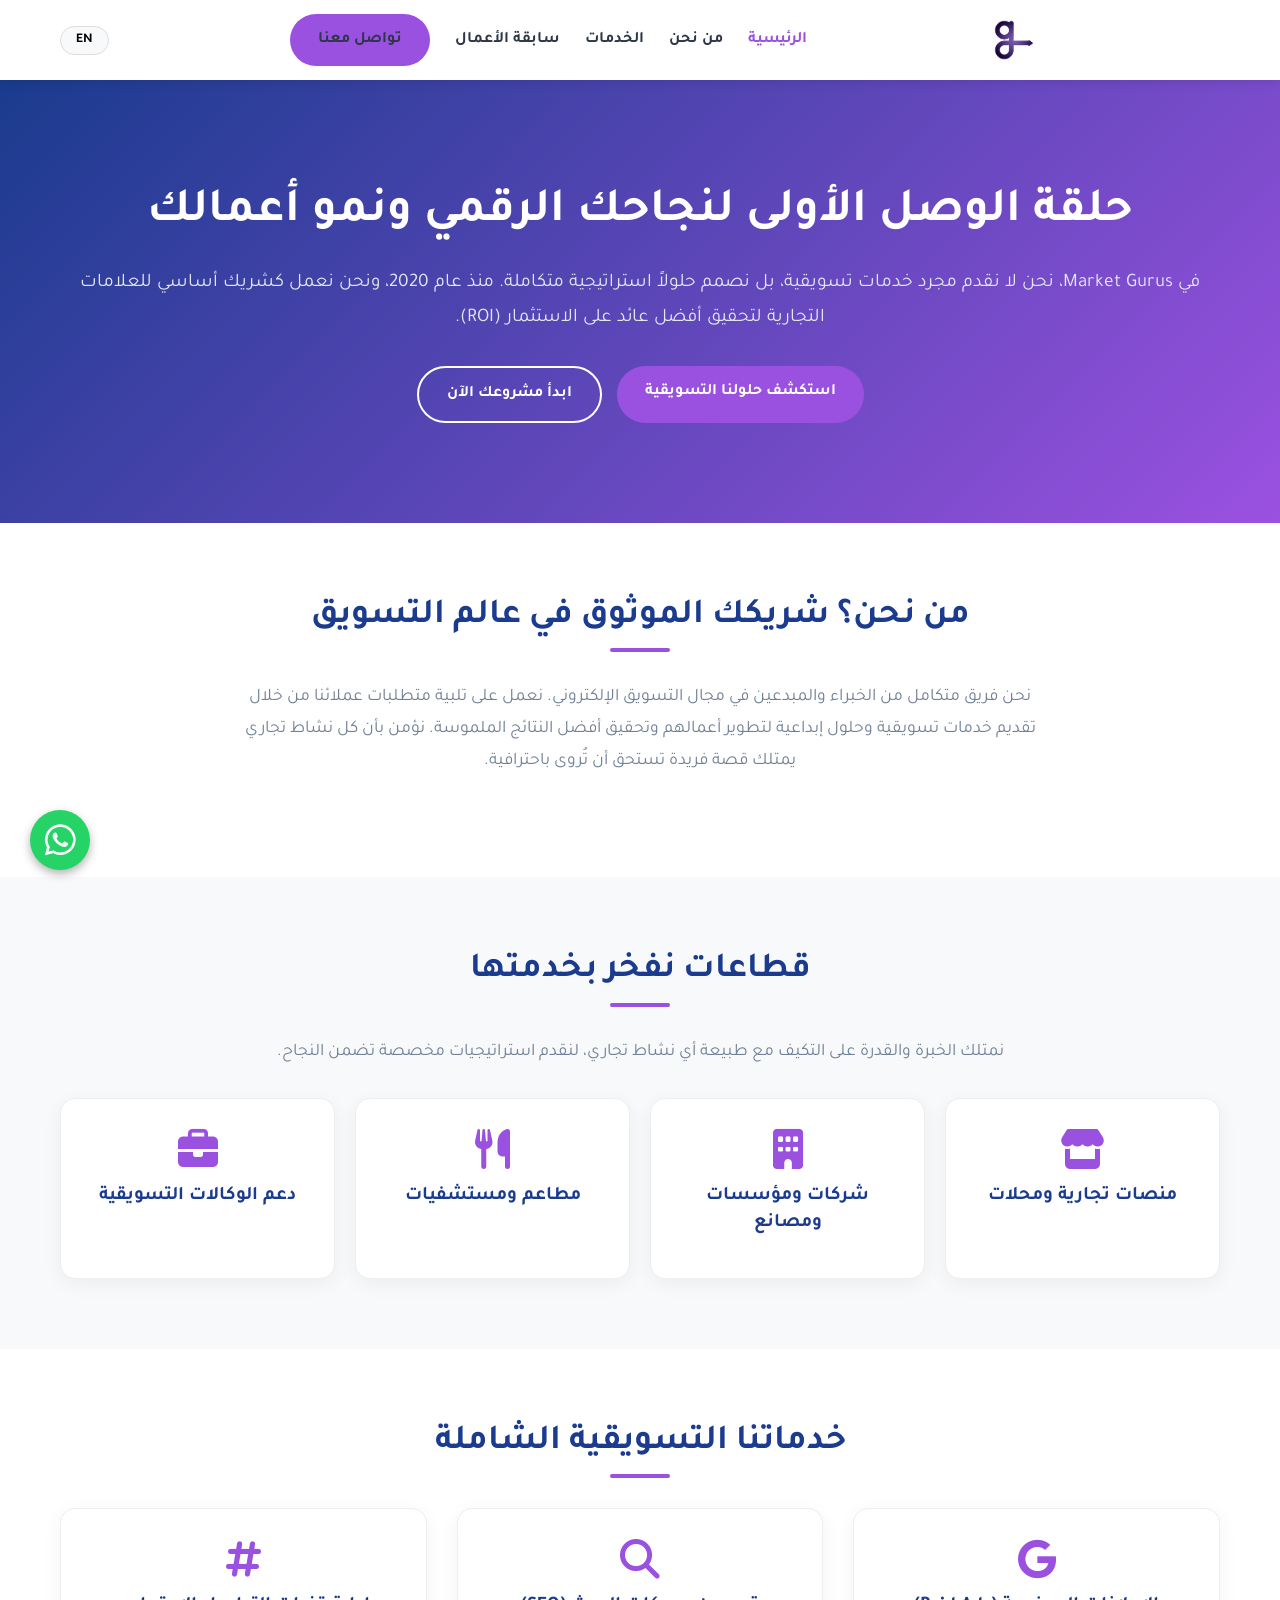
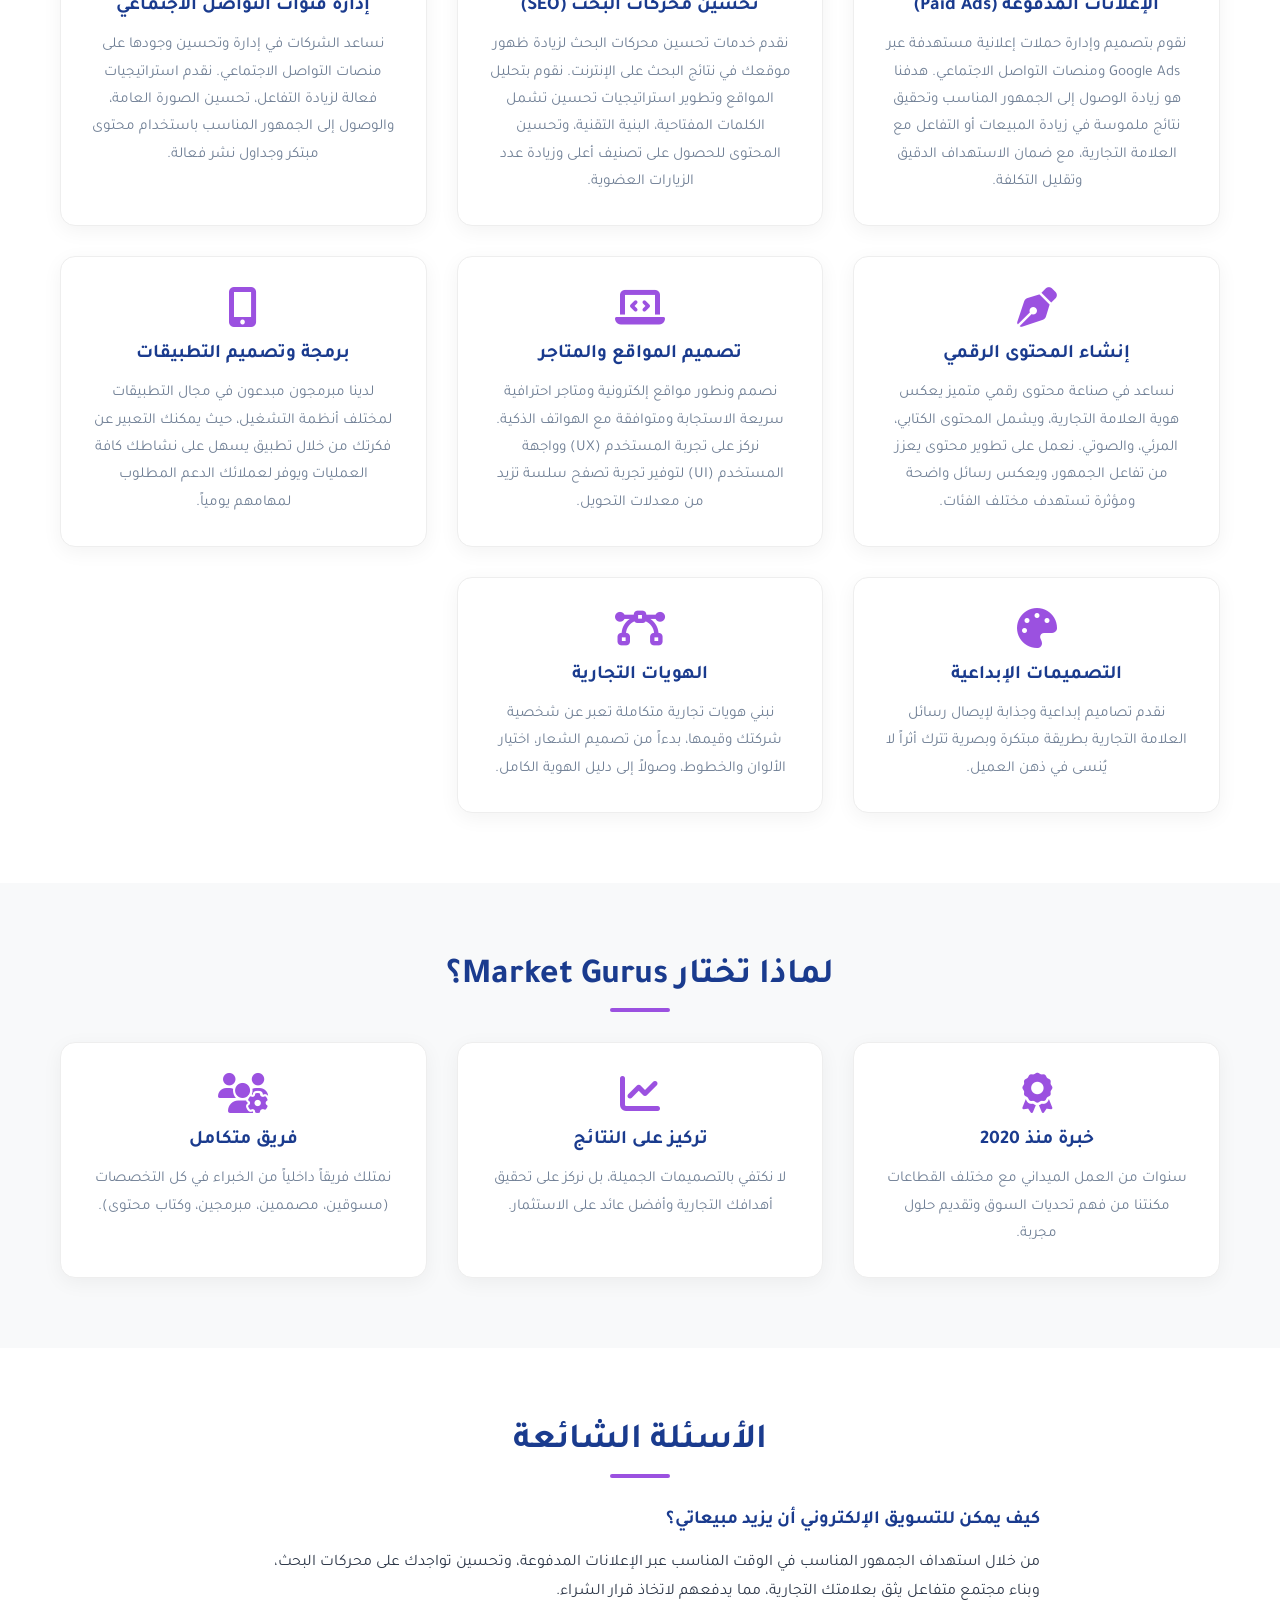
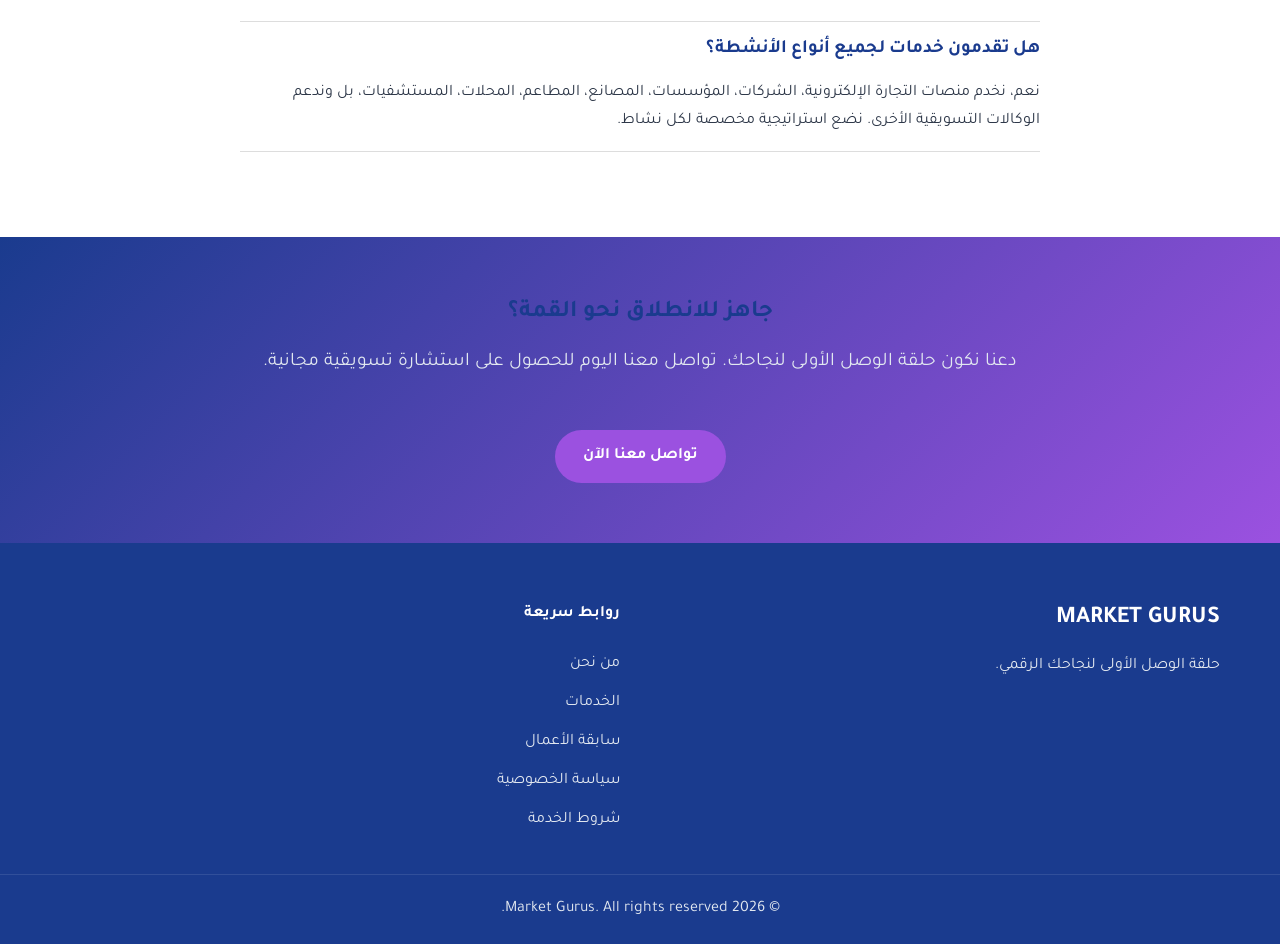
<file: index.html>
<!DOCTYPE html>
<html lang="ar" dir="rtl">
<head>
    <script async src="https://www.googletagmanager.com/gtm.js?id=GTM-54ZJN36Z"></script>
<script>
  window.dataLayer = window.dataLayer || [];
  function gtag(){dataLayer.push(arguments);}
  gtag('js', new Date());
</script>
    <meta charset="UTF-8">
    <meta name="viewport" content="width=device-width, initial-scale=1.0">
    
    <!-- SEO Meta Tags -->
    <title>Market Gurus | وكالة تسويق إلكتروني متكاملة وحلول رقمية</title>
    <meta name="description" content="Market Gurus (خبراء السوق) وكالة تسويق إلكتروني متكاملة. نقدم خدمات الإعلانات المدفوعة، SEO، تصميم المواقع، إدارة السوشيال ميديا، والهويات التجارية لتحقيق أفضل عائد استثمار منذ 2020.">
    <meta name="keywords" content="تسويق إلكتروني, إدارة سوشيال ميديا, تحسين محركات البحث, تصميم مواقع, إعلانات جوجل, وكالة تسويق, خبراء السوق, Market Gurus">
    
    <!-- Open Graph (للمشاركة على السوشيال ميديا) -->
    <meta property="og:title" content="Market Gurus | شريكك الاستراتيجي للنمو الرقمي">
    <meta property="og:description" content="نحن حلقة الوصل الأولى لشركاتنا على جميع المنصات الإلكترونية لتحقيق أفضل عائد لاستثماراتهم.">
    <meta property="og:type" content="website">
    
    <!-- Fonts & Icons -->
    <link rel="preconnect" href="https://fonts.googleapis.com">
    <link rel="preconnect" href="https://fonts.gstatic.com" crossorigin>
    <link href="https://fonts.googleapis.com/css2?family=Poppins:wght@300;400;600;700&family=Tajawal:wght@400;500;700&display=swap" rel="stylesheet">
    <link rel="stylesheet" href="https://cdnjs.cloudflare.com/ajax/libs/font-awesome/6.4.0/css/all.min.css">
    
    <!-- Styles -->
    <link rel="stylesheet" href="assets/css/style.css">

    <!-- Schema Markup (بيانات منظمة لمحركات البحث) -->
    <script type="application/ld+json">
    {
      "@context": "https://schema.org",
      "@type": "ProfessionalService",
      "name": "Market Gurus",
      "alternateName": "خبراء السوق",
      "description": "وكالة تسويق إلكتروني متكاملة تقدم حلولاً إبداعية لتطوير الأعمال.",
      "foundingDate": "2020",
      "url": "https://your-domain.github.io/",
      "logo": "https://your-domain.github.io/assets/images/logo.png",
      "areaServed": "Worldwide",
      "knowsAbout": ["Digital Marketing", "SEO", "Social Media Management", "Web Design", "Brand Identity"]
    }
    </script>
</head>
<body>

    <!-- Header -->
    <header class="header">
        <div class="container nav-container">
            <a href="index.html" class="logo">
               <a href="index.html" class="logo">
    <img src="assets/images/logo.png" alt="Market Gurus Logo" style="height: 50px; width: auto; object-fit: contain;">
</a>
            </a>
            <nav class="nav-links">
                <a href="index.html" data-ar="الرئيسية" data-en="Home">الرئيسية</a>
                <a href="about.html" data-ar="من نحن" data-en="About">من نحن</a>
                <a href="services.html" data-ar="الخدمات" data-en="Services">الخدمات</a>
                <a href="portfolio.html" data-ar="سابقة الأعمال" data-en="Portfolio">سابقة الأعمال</a>
                <a href="contact.html" class="btn-primary" data-ar="تواصل معنا" data-en="Contact Us">تواصل معنا</a>
            </nav>
            <div class="header-actions">
                <button id="lang-toggle" class="lang-btn" aria-label="Switch Language">EN</button>
                <button class="mobile-menu-btn" aria-label="Open Menu"><i class="fas fa-bars"></i></button>
            </div>
        </div>
    </header>

    <!-- 1. Hero Section -->
    <section class="hero fade-in">
        <div class="container hero-content">
            <h1 data-ar="حلقة الوصل الأولى لنجاحك الرقمي ونمو أعمالك" data-en="Your First Link to Digital Success and Business Growth">حلقة الوصل الأولى لنجاحك الرقمي ونمو أعمالك</h1>
            <p data-ar="في Market Gurus، نحن لا نقدم مجرد خدمات تسويقية، بل نصمم حلولاً استراتيجية متكاملة. منذ عام 2020، ونحن نعمل كشريك أساسي للعلامات التجارية لتحقيق أفضل عائد على الاستثمار (ROI)." data-en="At Market Gurus, we don't just offer marketing services; we design integrated strategic solutions. Since 2020, we have been working as an essential partner for brands to achieve the best Return on Investment (ROI).">في Market Gurus، نحن لا نقدم مجرد خدمات تسويقية، بل نصمم حلولاً استراتيجية متكاملة. منذ عام 2020، ونحن نعمل كشريك أساسي للعلامات التجارية لتحقيق أفضل عائد على الاستثمار (ROI).</p>
            <div class="hero-buttons">
                <a href="services.html" class="btn-primary" data-ar="استكشف حلولنا التسويقية" data-en="Explore Our Marketing Solutions">استكشف حلولنا التسويقية</a>
                <a href="contact.html" class="btn-secondary" data-ar="ابدأ مشروعك الآن" data-en="Start Your Project Now">ابدأ مشروعك الآن</a>
            </div>
        </div>
    </section>

    <!-- 2. About Brief -->
    <section class="section about-brief fade-in">
        <div class="container text-center">
            <h2 class="section-title" data-ar="من نحن؟ شريكك الموثوق في عالم التسويق" data-en="Who We Are? Your Trusted Marketing Partner">من نحن؟ شريكك الموثوق في عالم التسويق</h2>
            <p class="section-desc" data-ar="نحن فريق متكامل من الخبراء والمبدعين في مجال التسويق الإلكتروني. نعمل على تلبية متطلبات عملائنا من خلال تقديم خدمات تسويقية وحلول إبداعية لتطوير أعمالهم وتحقيق أفضل النتائج الملموسة. نؤمن بأن كل نشاط تجاري يمتلك قصة فريدة تستحق أن تُروى باحترافية." data-en="We are an integrated team of experts and creatives in the field of e-marketing. We work to meet our clients' requirements by providing marketing services and creative solutions to develop their businesses and achieve the best tangible results. We believe every business has a unique story that deserves to be told professionally.">نحن فريق متكامل من الخبراء والمبدعين في مجال التسويق الإلكتروني. نعمل على تلبية متطلبات عملائنا من خلال تقديم خدمات تسويقية وحلول إبداعية لتطوير أعمالهم وتحقيق أفضل النتائج الملموسة. نؤمن بأن كل نشاط تجاري يمتلك قصة فريدة تستحق أن تُروى باحترافية.</p>
        </div>
    </section>

    <!-- 3. Sectors -->
    <section class="section sectors bg-light fade-in">
        <div class="container">
            <h2 class="section-title" data-ar="قطاعات نفخر بخدمتها" data-en="Sectors We Proudly Serve">قطاعات نفخر بخدمتها</h2>
            <p class="text-center section-desc" style="margin-bottom: 30px;" data-ar="نمتلك الخبرة والقدرة على التكيف مع طبيعة أي نشاط تجاري، لنقدم استراتيجيات مخصصة تضمن النجاح." data-en="We possess the experience and adaptability to suit any business nature, delivering tailored strategies that ensure success.">نمتلك الخبرة والقدرة على التكيف مع طبيعة أي نشاط تجاري، لنقدم استراتيجيات مخصصة تضمن النجاح.</p>
            <div class="grid-4 text-center">
                <div class="card">
                    <i class="fas fa-store"></i>
                    <h3 data-ar="منصات تجارية ومحلات" data-en="E-commerce & Shops">منصات تجارية ومحلات</h3>
                </div>
                <div class="card">
                    <i class="fas fa-building"></i>
                    <h3 data-ar="شركات ومؤسسات ومصانع" data-en="Companies & Factories">شركات ومؤسسات ومصانع</h3>
                </div>
                <div class="card">
                    <i class="fas fa-utensils"></i>
                    <h3 data-ar="مطاعم ومستشفيات" data-en="Restaurants & Hospitals">مطاعم ومستشفيات</h3>
                </div>
                <div class="card">
                    <i class="fas fa-briefcase"></i>
                    <h3 data-ar="دعم الوكالات التسويقية" data-en="Marketing Agencies Support">دعم الوكالات التسويقية</h3>
                </div>
            </div>
        </div>
    </section>

    <!-- 4. Services Deep Dive -->
    <section class="section services fade-in">
        <div class="container">
            <h2 class="section-title" data-ar="خدماتنا التسويقية الشاملة" data-en="Our Comprehensive Marketing Services">خدماتنا التسويقية الشاملة</h2>
            <div class="grid-3">
                
                <div class="service-card">
                    <i class="fab fa-google"></i>
                    <h3 data-ar="الإعلانات المدفوعة (Paid Ads)" data-en="Paid Advertising">الإعلانات المدفوعة (Paid Ads)</h3>
                    <p data-ar="نقوم بتصميم وإدارة حملات إعلانية مستهدفة عبر Google Ads ومنصات التواصل الاجتماعي (Meta, Snapchat, X, LinkedIn, YouTube). هدفنا هو زيادة الوصول إلى الجمهور المناسب وتحقيق نتائج ملموسة في زيادة المبيعات أو التفاعل مع العلامة التجارية، مع ضمان الاستهداف الدقيق وتقليل التكلفة." data-en="We design and manage targeted ad campaigns via Google Ads and social media platforms (Meta, Snapchat, X, LinkedIn, YouTube). Our goal is to increase reach to the right audience and achieve tangible results in sales or brand engagement, ensuring precise targeting and cost reduction.">نقوم بتصميم وإدارة حملات إعلانية مستهدفة عبر Google Ads ومنصات التواصل الاجتماعي. هدفنا هو زيادة الوصول إلى الجمهور المناسب وتحقيق نتائج ملموسة في زيادة المبيعات أو التفاعل مع العلامة التجارية، مع ضمان الاستهداف الدقيق وتقليل التكلفة.</p>
                </div>

                <div class="service-card">
                    <i class="fas fa-search"></i>
                    <h3 data-ar="تحسين محركات البحث (SEO)" data-en="Search Engine Optimization (SEO)">تحسين محركات البحث (SEO)</h3>
                    <p data-ar="نقدم خدمات تحسين محركات البحث لزيادة ظهور موقعك في نتائج البحث على الإنترنت. نقوم بتحليل المواقع وتطوير استراتيجيات تحسين تشمل الكلمات المفتاحية، البنية التقنية، وتحسين المحتوى للحصول على تصنيف أعلى وزيادة عدد الزيارات العضوية (Organic Traffic)." data-en="We provide SEO services to increase your website's visibility in search engine results. We analyze websites and develop optimization strategies including keywords, technical structure, and content optimization to achieve higher rankings and increased organic traffic.">نقدم خدمات تحسين محركات البحث لزيادة ظهور موقعك في نتائج البحث على الإنترنت. نقوم بتحليل المواقع وتطوير استراتيجيات تحسين تشمل الكلمات المفتاحية، البنية التقنية، وتحسين المحتوى للحصول على تصنيف أعلى وزيادة عدد الزيارات العضوية.</p>
                </div>

                <div class="service-card">
                    <i class="fas fa-hashtag"></i>
                    <h3 data-ar="إدارة قنوات التواصل الاجتماعي" data-en="Social Media Management">إدارة قنوات التواصل الاجتماعي</h3>
                    <p data-ar="نساعد الشركات في إدارة وتحسين وجودها على منصات التواصل الاجتماعي. نقدم استراتيجيات فعالة لزيادة التفاعل، تحسين الصورة العامة، والوصول إلى الجمهور المناسب باستخدام محتوى مبتكر وجداول نشر فعالة تضمن بناء مجتمع متفاعل حول علامتك التجارية." data-en="We help companies manage and improve their presence on social media platforms. We provide effective strategies to increase engagement, improve public image, and reach the right audience using innovative content and effective posting schedules that ensure building an engaged community around your brand.">نساعد الشركات في إدارة وتحسين وجودها على منصات التواصل الاجتماعي. نقدم استراتيجيات فعالة لزيادة التفاعل، تحسين الصورة العامة، والوصول إلى الجمهور المناسب باستخدام محتوى مبتكر وجداول نشر فعالة.</p>
                </div>

                <div class="service-card">
                    <i class="fas fa-pen-nib"></i>
                    <h3 data-ar="إنشاء المحتوى الرقمي" data-en="Digital Content Creation">إنشاء المحتوى الرقمي</h3>
                    <p data-ar="نساعد في صناعة محتوى رقمي متميز يعكس هوية العلامة التجارية، ويشمل المحتوى الكتابي، المرئي، والصوتي. نعمل على تطوير محتوى يعزز من تفاعل الجمهور، ويعكس رسائل واضحة ومؤثرة تستهدف مختلف الفئات وتدفعهم لاتخاذ إجراء." data-en="We help create outstanding digital content that reflects the brand identity, including written, visual, and audio content. We develop content that enhances audience engagement and reflects clear, impactful messages targeting various segments to drive action.">نساعد في صناعة محتوى رقمي متميز يعكس هوية العلامة التجارية، ويشمل المحتوى الكتابي، المرئي، والصوتي. نعمل على تطوير محتوى يعزز من تفاعل الجمهور، ويعكس رسائل واضحة ومؤثرة تستهدف مختلف الفئات.</p>
                </div>

                <div class="service-card">
                    <i class="fas fa-laptop-code"></i>
                    <h3 data-ar="تصميم المواقع والمتاجر" data-en="Web & E-commerce Design">تصميم المواقع والمتاجر</h3>
                    <p data-ar="نصمم ونطور مواقع إلكترونية ومتاجر احترافية سريعة الاستجابة ومتوافقة مع الهواتف الذكية. نركز على تجربة المستخدم (UX) وواجهة المستخدم (UI) لتوفير تجربة تصفح سلسة تزيد من معدلات التحويل وتحقق أهدافك التجارية." data-en="We design and develop professional, responsive websites and e-commerce stores compatible with smartphones. We focus on User Experience (UX) and User Interface (UI) to provide a smooth browsing experience that increases conversion rates and achieves your business goals.">نصمم ونطور مواقع إلكترونية ومتاجر احترافية سريعة الاستجابة ومتوافقة مع الهواتف الذكية. نركز على تجربة المستخدم (UX) وواجهة المستخدم (UI) لتوفير تجربة تصفح سلسة تزيد من معدلات التحويل.</p>
                </div>

                <div class="service-card">
                    <i class="fas fa-mobile-alt"></i>
                    <h3 data-ar="برمجة وتصميم التطبيقات" data-en="App Development & Design">برمجة وتصميم التطبيقات</h3>
                    <p data-ar="لدينا مبرمجون مبدعون في مجال التطبيقات لمختلف أنظمة التشغيل (iOS و Android)، حيث يمكنك التعبير عن فكرتك من خلال تطبيق يسهل على نشاطك كافة العمليات ويوفر لعملائك الدعم المطلوب لمهامهم يومياً." data-en="We have creative developers in app development for various operating systems (iOS & Android). You can express your idea through an app that facilitates all operations for your business and provides your clients with the support they need for their daily tasks.">لدينا مبرمجون مبدعون في مجال التطبيقات لمختلف أنظمة التشغيل، حيث يمكنك التعبير عن فكرتك من خلال تطبيق يسهل على نشاطك كافة العمليات ويوفر لعملائك الدعم المطلوب لمهامهم يومياً.</p>
                </div>

                <div class="service-card">
                    <i class="fas fa-palette"></i>
                    <h3 data-ar="التصميمات الإبداعية" data-en="Creative Designs">التصميمات الإبداعية</h3>
                    <p data-ar="نقدم تصاميم إبداعية وجذابة (إعلانات، منشورات، شعارات، عروض، واجهات، بنرات) لإيصال رسائل العلامة التجارية بطريقة مبتكرة وبصرية تترك أثراً لا يُنسى في ذهن العميل." data-en="We provide creative and attractive designs (ads, posts, logos, offers, UI, banners) to deliver brand messages in an innovative and visual way that leaves an unforgettable impression on the client's mind.">نقدم تصاميم إبداعية وجذابة لإيصال رسائل العلامة التجارية بطريقة مبتكرة وبصرية تترك أثراً لا يُنسى في ذهن العميل.</p>
                </div>

                <div class="service-card">
                    <i class="fas fa-bezier-curve"></i>
                    <h3 data-ar="الهويات التجارية" data-en="Brand Identity">الهويات التجارية</h3>
                    <p data-ar="نبني هويات تجارية متكاملة تعبر عن شخصية شركتك وقيمها، بدءاً من تصميم الشعار، اختيار الألوان والخطوط، وصولاً إلى دليل الهوية الكامل الذي يضمن اتساق صورتك البصرية في كل مكان." data-en="We build integrated brand identities that express your company's personality and values, starting from logo design, choosing colors and fonts, to a complete brand guideline that ensures visual consistency everywhere.">نبني هويات تجارية متكاملة تعبر عن شخصية شركتك وقيمها، بدءاً من تصميم الشعار، اختيار الألوان والخطوط، وصولاً إلى دليل الهوية الكامل.</p>
                </div>

            </div>
        </div>
    </section>

    <!-- 5. Why Choose Us -->
    <section class="section bg-light fade-in">
        <div class="container">
            <h2 class="section-title" data-ar="لماذا تختار Market Gurus؟" data-en="Why Choose Market Gurus?">لماذا تختار Market Gurus؟</h2>
            <div class="grid-3 text-center">
                <div class="card">
                    <i class="fas fa-award"></i>
                    <h3 data-ar="خبرة منذ 2020" data-en="Experience Since 2020">خبرة منذ 2020</h3>
                    <p data-ar="سنوات من العمل الميداني مع مختلف القطاعات مكنتنا من فهم تحديات السوق وتقديم حلول مجربة." data-en="Years of fieldwork across various sectors have enabled us to understand market challenges and provide proven solutions.">سنوات من العمل الميداني مع مختلف القطاعات مكنتنا من فهم تحديات السوق وتقديم حلول مجربة.</p>
                </div>
                <div class="card">
                    <i class="fas fa-chart-line"></i>
                    <h3 data-ar="تركيز على النتائج" data-en="Results-Oriented">تركيز على النتائج</h3>
                    <p data-ar="لا نكتفي بالتصميمات الجميلة، بل نركز على تحقيق أهدافك التجارية وأفضل عائد على الاستثمار." data-en="We don't settle for beautiful designs; we focus on achieving your business goals and the best return on investment.">لا نكتفي بالتصميمات الجميلة، بل نركز على تحقيق أهدافك التجارية وأفضل عائد على الاستثمار.</p>
                </div>
                <div class="card">
                    <i class="fas fa-users-cog"></i>
                    <h3 data-ar="فريق متكامل" data-en="Integrated Team">فريق متكامل</h3>
                    <p data-ar="نمتلك فريقاً داخلياً من الخبراء في كل التخصصات (مسوقين، مصممين، مبرمجين، وكتاب محتوى)." data-en="We possess an in-house team of experts in all specialties (marketers, designers, developers, and copywriters).">نمتلك فريقاً داخلياً من الخبراء في كل التخصصات (مسوقين، مصممين، مبرمجين، وكتاب محتوى).</p>
                </div>
            </div>
        </div>
    </section>

    <!-- 6. FAQ Section (SEO Gold) -->
    <section class="section fade-in">
        <div class="container">
            <h2 class="section-title" data-ar="الأسئلة الشائعة" data-en="Frequently Asked Questions">الأسئلة الشائعة</h2>
            <div class="faq-container" style="max-width: 800px; margin: 0 auto;">
                <div class="faq-item" style="margin-bottom: 15px; border-bottom: 1px solid #ddd; padding-bottom: 15px;">
                    <h3 data-ar="كيف يمكن للتسويق الإلكتروني أن يزيد مبيعاتي؟" data-en="How can digital marketing increase my sales?">كيف يمكن للتسويق الإلكتروني أن يزيد مبيعاتي؟</h3>
                    <p data-ar="من خلال استهداف الجمهور المناسب في الوقت المناسب عبر الإعلانات المدفوعة، وتحسين تواجدك على محركات البحث، وبناء مجتمع متفاعل يثق بعلامتك التجارية، مما يدفعهم لاتخاذ قرار الشراء." data-en="By targeting the right audience at the right time through paid ads, improving your search engine presence, and building an engaged community that trusts your brand, driving them to make a purchase.">من خلال استهداف الجمهور المناسب في الوقت المناسب عبر الإعلانات المدفوعة، وتحسين تواجدك على محركات البحث، وبناء مجتمع متفاعل يثق بعلامتك التجارية، مما يدفعهم لاتخاذ قرار الشراء.</p>
                </div>
                <div class="faq-item" style="margin-bottom: 15px; border-bottom: 1px solid #ddd; padding-bottom: 15px;">
                    <h3 data-ar="هل تقدمون خدمات لجميع أنواع الأنشطة؟" data-en="Do you provide services for all types of businesses?">هل تقدمون خدمات لجميع أنواع الأنشطة؟</h3>
                    <p data-ar="نعم، نخدم منصات التجارة الإلكترونية، الشركات، المؤسسات، المصانع، المطاعم، المحلات، المستشفيات، بل وندعم الوكالات التسويقية الأخرى. نضع استراتيجية مخصصة لكل نشاط." data-en="Yes, we serve e-commerce platforms, companies, institutions, factories, restaurants, shops, hospitals, and even support other marketing agencies. We create a customized strategy for each business.">نعم، نخدم منصات التجارة الإلكترونية، الشركات، المؤسسات، المصانع، المطاعم، المحلات، المستشفيات، بل وندعم الوكالات التسويقية الأخرى. نضع استراتيجية مخصصة لكل نشاط.</p>
                </div>
            </div>
        </div>
    </section>

    <!-- 7. Final CTA -->
    <section class="section hero fade-in" style="padding: 60px 0;">
        <div class="container text-center">
            <h2 data-ar="جاهز للانطلاق نحو القمة؟" data-en="Ready to Launch Towards the Top?">جاهز للانطلاق نحو القمة؟</h2>
            <p data-ar="دعنا نكون حلقة الوصل الأولى لنجاحك. تواصل معنا اليوم للحصول على استشارة تسويقية مجانية." data-en="Let us be your first link to success. Contact us today for a free marketing consultation.">دعنا نكون حلقة الوصل الأولى لنجاحك. تواصل معنا اليوم للحصول على استشارة تسويقية مجانية.</p>
            <a href="contact.html" class="btn-primary" style="margin-top: 20px;" data-ar="تواصل معنا الآن" data-en="Contact Us Now">تواصل معنا الآن</a>
        </div>
    </section>

    <!-- Footer -->
    <footer class="footer">
        <div class="container footer-content">
            <div class="footer-logo">
                <h2>MARKET GURUS</h2>
                <p data-ar="حلقة الوصل الأولى لنجاحك الرقمي." data-en="Your first link to digital success.">حلقة الوصل الأولى لنجاحك الرقمي.</p>
            </div>
            <div class="footer-links">
                <h4 data-ar="روابط سريعة" data-en="Quick Links">روابط سريعة</h4>
                <a href="about.html" data-ar="من نحن" data-en="About Us">من نحن</a>
                <a href="services.html" data-ar="الخدمات" data-en="Services">الخدمات</a>
                <a href="portfolio.html" data-ar="سابقة الأعمال" data-en="Portfolio">سابقة الأعمال</a>
                <a href="privacy.html" data-ar="سياسة الخصوصية" data-en="Privacy Policy">سياسة الخصوصية</a>
                <a href="terms.html" data-ar="شروط الخدمة" data-en="Terms of Service">شروط الخدمة</a>
            </div>
        </div>
        <div class="footer-bottom">
            <p>&copy; 2026 Market Gurus. All rights reserved.</p>
        </div>
    </footer>

    <script src="assets/js/main.js"></script>
</body>
</html>
</file>
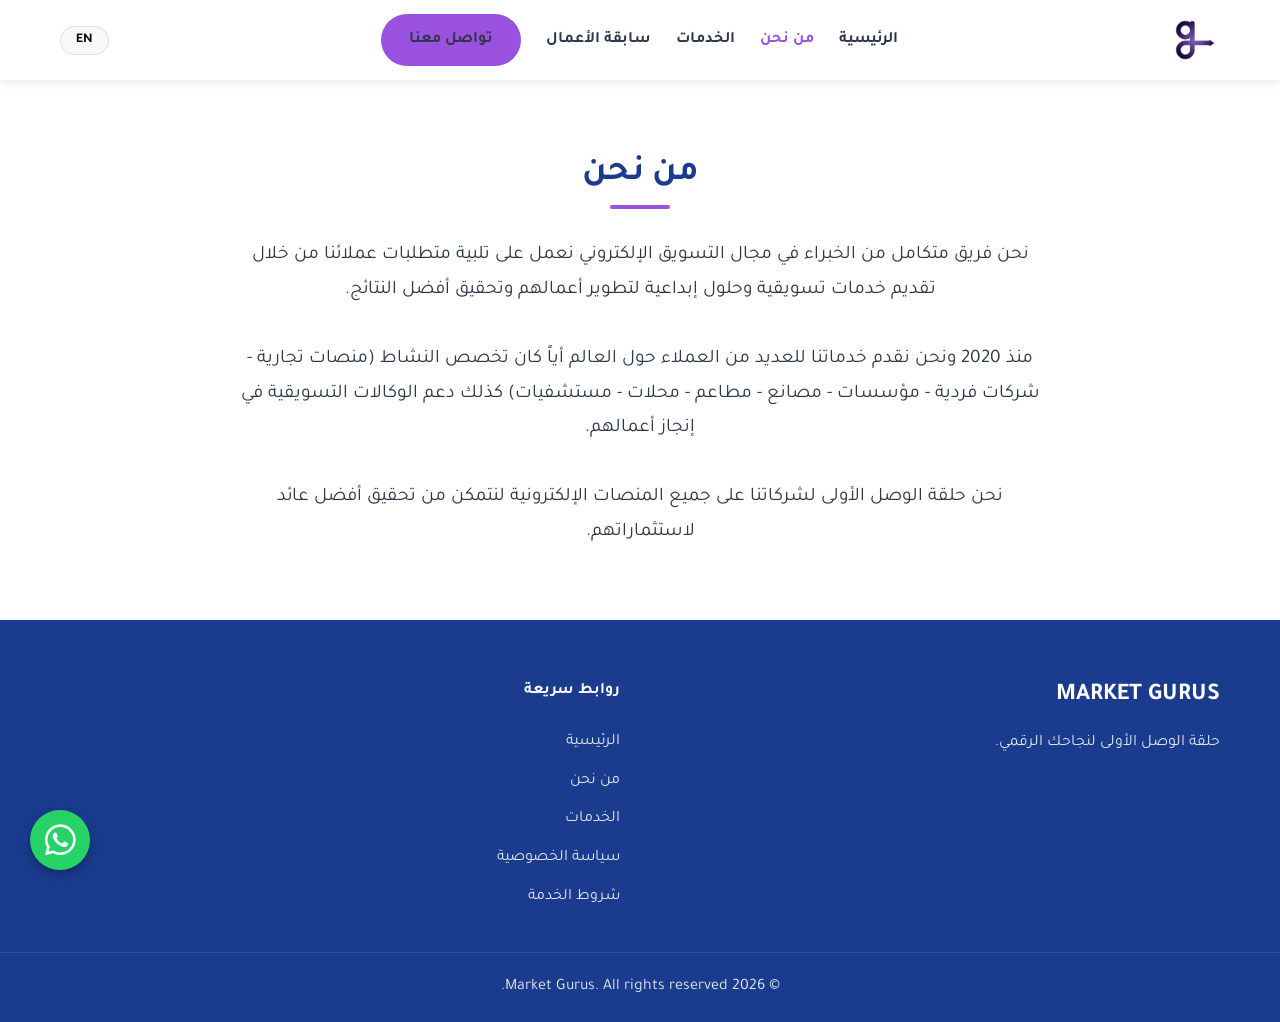
<file: about.html>
<!DOCTYPE html>
<html lang="ar" dir="rtl">
<head>
    <meta charset="UTF-8">
    <meta name="viewport" content="width=device-width, initial-scale=1.0">
    <title>من نحن | About Us - Market Gurus</title>
    <link href="https://fonts.googleapis.com/css2?family=Poppins:wght@300;400;600;700&family=Tajawal:wght@400;500;700&display=swap" rel="stylesheet">
    <link rel="stylesheet" href="https://cdnjs.cloudflare.com/ajax/libs/font-awesome/6.4.0/css/all.min.css">
    <link rel="stylesheet" href="assets/css/style.css">
</head>
<body>
    <header class="header">
        <div class="container nav-container">
            <a href="index.html" class="logo">
    <img src="assets/images/logo.png" alt="Market Gurus Logo" style="height: 50px; width: auto; object-fit: contain;">
</a>
            <nav class="nav-links">
                <a href="index.html" data-ar="الرئيسية" data-en="Home">الرئيسية</a>
                <a href="about.html" data-ar="من نحن" data-en="About">من نحن</a>
                <a href="services.html" data-ar="الخدمات" data-en="Services">الخدمات</a>
                <a href="portfolio.html" data-ar="سابقة الأعمال" data-en="Portfolio">سابقة الأعمال</a>
                <a href="contact.html" class="btn-primary" data-ar="تواصل معنا" data-en="Contact Us">تواصل معنا</a>
            </nav>
            <div class="header-actions">
                <button id="lang-toggle" class="lang-btn">EN</button>
                <div class="mobile-menu-btn"><i class="fas fa-bars"></i></div>
            </div>
        </div>
    </header>

    <section class="section">
        <div class="container">
            <h1 class="section-title" data-ar="من نحن" data-en="About Us">من نحن</h1>
            <div class="about-content text-center" style="max-width: 800px; margin: 0 auto; font-size: 1.2rem; line-height: 1.8;">
                <p data-ar="نحن فريق متكامل من الخبراء في مجال التسويق الإلكتروني نعمل على تلبية متطلبات عملائنا من خلال تقديم خدمات تسويقية وحلول إبداعية لتطوير أعمالهم وتحقيق أفضل النتائج." data-en="We are an integrated team of experts in the field of e-marketing, working to meet our clients' requirements by providing marketing services and creative solutions to develop their businesses and achieve the best results.">نحن فريق متكامل من الخبراء في مجال التسويق الإلكتروني نعمل على تلبية متطلبات عملائنا من خلال تقديم خدمات تسويقية وحلول إبداعية لتطوير أعمالهم وتحقيق أفضل النتائج.</p>
                <br>
                <p data-ar="منذ 2020 ونحن نقدم خدماتنا للعديد من العملاء حول العالم أياً كان تخصص النشاط (منصات تجارية - شركات فردية - مؤسسات - مصانع - مطاعم - محلات - مستشفيات) كذلك دعم الوكالات التسويقية في إنجاز أعمالهم." data-en="Since 2020, we have been providing our services to many clients around the world, regardless of their business sector (e-commerce platforms - individual companies - institutions - factories - restaurants - shops - hospitals), as well as supporting marketing agencies in completing their work.">منذ 2020 ونحن نقدم خدماتنا للعديد من العملاء حول العالم أياً كان تخصص النشاط (منصات تجارية - شركات فردية - مؤسسات - مصانع - مطاعم - محلات - مستشفيات) كذلك دعم الوكالات التسويقية في إنجاز أعمالهم.</p>
                <br>
                <p data-ar="نحن حلقة الوصل الأولى لشركاتنا على جميع المنصات الإلكترونية لنتمكن من تحقيق أفضل عائد لاستثماراتهم." data-en="We are the first link for our companies on all electronic platforms to achieve the best return on their investments.">نحن حلقة الوصل الأولى لشركاتنا على جميع المنصات الإلكترونية لنتمكن من تحقيق أفضل عائد لاستثماراتهم.</p>
            </div>
        </div>
    </section>

    <footer class="footer">
        <div class="container footer-content">
            <div class="footer-logo"><h2>MARKET GURUS</h2><p data-ar="حلقة الوصل الأولى لنجاحك الرقمي." data-en="Your first link to digital success.">حلقة الوصل الأولى لنجاحك الرقمي.</p></div>
            <div class="footer-links">
                <h4 data-ar="روابط سريعة" data-en="Quick Links">روابط سريعة</h4>
                <a href="index.html" data-ar="الرئيسية" data-en="Home">الرئيسية</a>
                <a href="about.html" data-ar="من نحن" data-en="About Us">من نحن</a>
                <a href="services.html" data-ar="الخدمات" data-en="Services">الخدمات</a>
                <a href="privacy.html" data-ar="سياسة الخصوصية" data-en="Privacy Policy">سياسة الخصوصية</a>
                <a href="terms.html" data-ar="شروط الخدمة" data-en="Terms of Service">شروط الخدمة</a>
            </div>
        </div>
        <div class="footer-bottom"><p>&copy; 2026 Market Gurus. All rights reserved.</p></div>
    </footer>
    <script src="assets/js/main.js"></script>
</body>
</html>
</file>
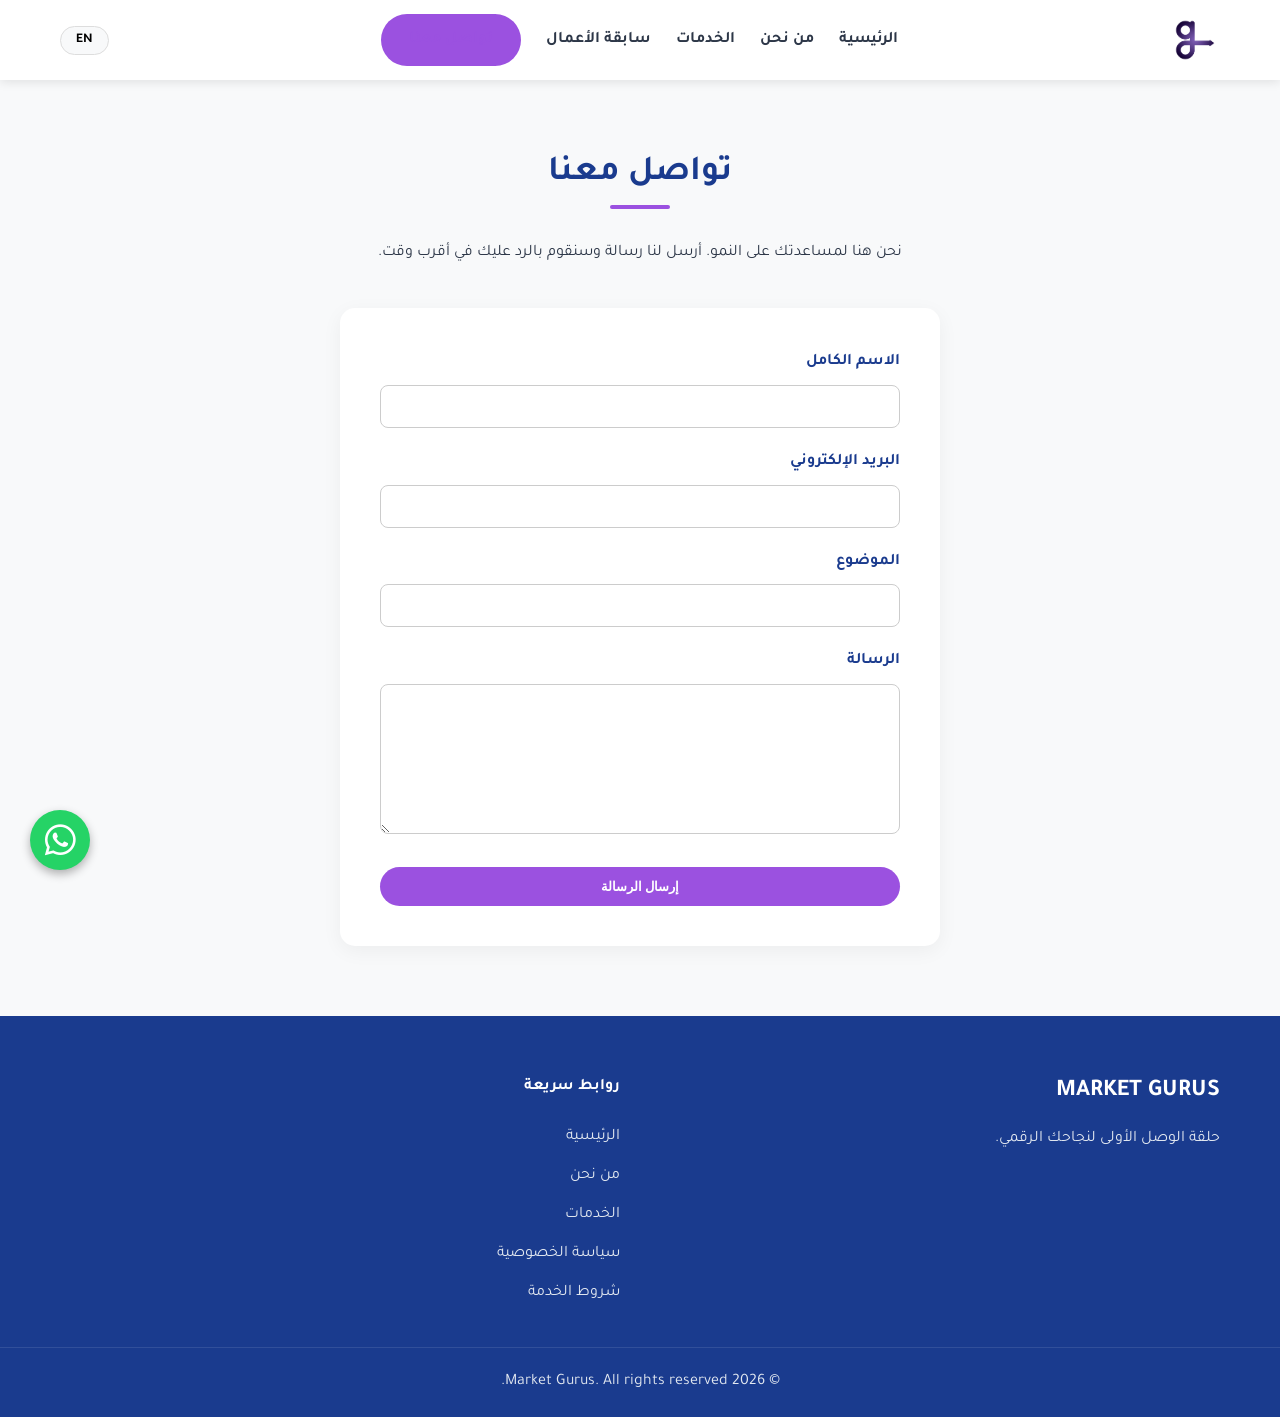
<file: contact.html>
<!DOCTYPE html>
<html lang="ar" dir="rtl">
<head>
    <meta charset="UTF-8">
    <meta name="viewport" content="width=device-width, initial-scale=1.0">
    <title>تواصل معنا | Contact Us - Market Gurus</title>
    <link href="https://fonts.googleapis.com/css2?family=Poppins:wght@300;400;600;700&family=Tajawal:wght@400;500;700&display=swap" rel="stylesheet">
    <link rel="stylesheet" href="https://cdnjs.cloudflare.com/ajax/libs/font-awesome/6.4.0/css/all.min.css">
    <link rel="stylesheet" href="assets/css/style.css">
</head>
<body>
    <header class="header">
        <div class="container nav-container">
<a href="index.html" class="logo">
    <img src="assets/images/logo.png" alt="Market Gurus Logo" style="height: 50px; width: auto; object-fit: contain;">
</a>            <nav class="nav-links">
                <a href="index.html" data-ar="الرئيسية" data-en="Home">الرئيسية</a>
                <a href="about.html" data-ar="من نحن" data-en="About">من نحن</a>
                <a href="services.html" data-ar="الخدمات" data-en="Services">الخدمات</a>
                <a href="portfolio.html" data-ar="سابقة الأعمال" data-en="Portfolio">سابقة الأعمال</a>
                <a href="contact.html" class="btn-primary" data-ar="تواصل معنا" data-en="Contact Us">تواصل معنا</a>
            </nav>
            <div class="header-actions">
                <button id="lang-toggle" class="lang-btn">EN</button>
                <div class="mobile-menu-btn"><i class="fas fa-bars"></i></div>
            </div>
        </div>
    </header>

    <section class="section bg-light">
        <div class="container">
            <h1 class="section-title" data-ar="تواصل معنا" data-en="Contact Us">تواصل معنا</h1>
            <p class="text-center" style="margin-bottom: 40px;" data-ar="نحن هنا لمساعدتك على النمو. أرسل لنا رسالة وسنقوم بالرد عليك في أقرب وقت." data-en="We are here to help you grow. Send us a message and we will reply as soon as possible.">نحن هنا لمساعدتك على النمو. أرسل لنا رسالة وسنقوم بالرد عليك في أقرب وقت.</p>
            
            <form class="contact-form" action="https://formsubmit.co/marketgurusksa@gmail.com" method="POST">
    <!-- إعدادات إضافية للخدمة -->
    <input type="hidden" name="_captcha" value="false">
    <input type="hidden" name="_template" value="table">
    
    <div class="form-group">
        <label data-ar="الاسم الكامل" data-en="Full Name">الاسم الكامل</label>
        <input type="text" name="name" required>
    </div>
    <div class="form-group">
        <label data-ar="البريد الإلكتروني" data-en="Email Address">البريد الإلكتروني</label>
        <input type="email" name="email" required>
    </div>
    <div class="form-group">
        <label data-ar="الموضوع" data-en="Subject">الموضوع</label>
        <input type="text" name="subject" required>
    </div>
    <div class="form-group">
        <label data-ar="الرسالة" data-en="Message">الرسالة</label>
        <textarea name="message" required></textarea>
    </div>
    <button type="submit" class="btn-primary" style="width: 100%;" data-ar="إرسال الرسالة" data-en="Send Message">إرسال الرسالة</button>
</form>
        </div>
    </section>

    <footer class="footer">
        <div class="container footer-content">
            <div class="footer-logo"><h2>MARKET GURUS</h2><p data-ar="فريقنا جاهز لإستلام طلباتكم على مدار الساعة" data-en="Your first link to digital success.">حلقة الوصل الأولى لنجاحك الرقمي.</p></div>
            <div class="footer-links">
                <h4 data-ar="روابط سريعة" data-en="Quick Links">روابط سريعة</h4>
                <a href="index.html" data-ar="الرئيسية" data-en="Home">الرئيسية</a>
                <a href="about.html" data-ar="من نحن" data-en="About Us">من نحن</a>
                <a href="services.html" data-ar="الخدمات" data-en="Services">الخدمات</a>
                <a href="privacy.html" data-ar="سياسة الخصوصية" data-en="Privacy Policy">سياسة الخصوصية</a>
                <a href="terms.html" data-ar="شروط الخدمة" data-en="Terms of Service">شروط الخدمة</a>
            </div>
        </div>
        <div class="footer-bottom"><p>&copy; 2026 Market Gurus. All rights reserved.</p></div>
    </footer>
    <script src="assets/js/main.js"></script>
</body>
</html>
</file>
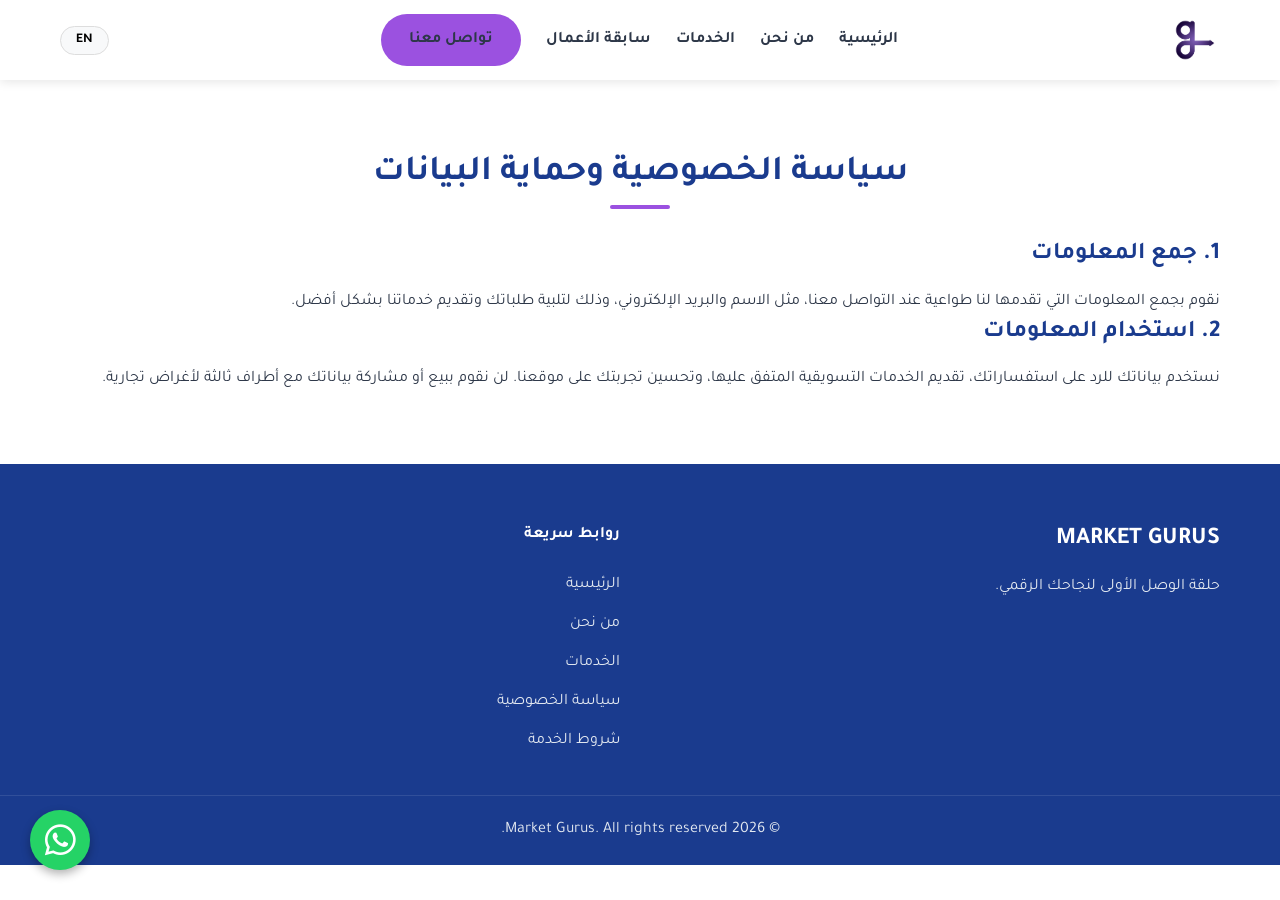
<file: privacy.html>
<!DOCTYPE html>
<html lang="ar" dir="rtl">
<head>
    <meta charset="UTF-8">
    <meta name="viewport" content="width=device-width, initial-scale=1.0">
    <title>سياسة الخصوصية | Privacy Policy - Market Gurus</title>
    <link href="https://fonts.googleapis.com/css2?family=Poppins:wght@300;400;600;700&family=Tajawal:wght@400;500;700&display=swap" rel="stylesheet">
    <link rel="stylesheet" href="https://cdnjs.cloudflare.com/ajax/libs/font-awesome/6.4.0/css/all.min.css">
    <link rel="stylesheet" href="assets/css/style.css">
</head>
<body>
    <!-- Header -->
    <header class="header">
        <div class="container nav-container">
<a href="index.html" class="logo">
    <img src="assets/images/logo.png" alt="Market Gurus Logo" style="height: 50px; width: auto; object-fit: contain;">
</a>            <nav class="nav-links">
                <a href="index.html" data-ar="الرئيسية" data-en="Home">الرئيسية</a>
                <a href="about.html" data-ar="من نحن" data-en="About">من نحن</a>
                <a href="services.html" data-ar="الخدمات" data-en="Services">الخدمات</a>
                <a href="portfolio.html" data-ar="سابقة الأعمال" data-en="Portfolio">سابقة الأعمال</a>
                <a href="contact.html" class="btn-primary" data-ar="تواصل معنا" data-en="Contact Us">تواصل معنا</a>
            </nav>
            <div class="header-actions">
                <button id="lang-toggle" class="lang-btn">EN</button>
                <div class="mobile-menu-btn"><i class="fas fa-bars"></i></div>
            </div>
        </div>
    </header>

    <section class="section">
        <div class="container legal-content">
            <h1 class="section-title" data-ar="سياسة الخصوصية وحماية البيانات" data-en="Privacy & Data Protection Policy">سياسة الخصوصية وحماية البيانات</h1>
            
            <h2 data-ar="1. جمع المعلومات" data-en="1. Information Collection">1. جمع المعلومات</h2>
            <p data-ar="نقوم بجمع المعلومات التي تقدمها لنا طواعية عند التواصل معنا، مثل الاسم والبريد الإلكتروني، وذلك لتلبية طلباتك وتقديم خدماتنا بشكل أفضل." data-en="We collect information you voluntarily provide to us when contacting us, such as name and email, to fulfill your requests and provide our services better.">نقوم بجمع المعلومات التي تقدمها لنا طواعية عند التواصل معنا، مثل الاسم والبريد الإلكتروني، وذلك لتلبية طلباتك وتقديم خدماتنا بشكل أفضل.</p>

            <h2 data-ar="2. استخدام المعلومات" data-en="2. Use of Information">2. استخدام المعلومات</h2>
            <p data-ar="نستخدم بياناتك للرد على استفساراتك، تقديم الخدمات التسويقية المتفق عليها، وتحسين تجربتك على موقعنا. لن نقوم ببيع أو مشاركة بياناتك مع أطراف ثالثة لأغراض تجارية." data-en="We use your data to respond to your inquiries, provide agreed-upon marketing services, and improve your experience on our site. We will not sell or share your data with third parties for commercial purposes.">نستخدم بياناتك للرد على استفساراتك، تقديم الخدمات التسويقية المتفق عليها، وتحسين تجربتك على موقعنا. لن نقوم ببيع أو مشاركة بياناتك مع أطراف ثالثة لأغراض تجارية.</p>
        </div>
    </section>

    <!-- Footer -->
    <footer class="footer">
        <div class="container footer-content">
            <div class="footer-logo"><h2>MARKET GURUS</h2><p data-ar="حلقة الوصل الأولى لنجاحك الرقمي." data-en="Your first link to digital success.">حلقة الوصل الأولى لنجاحك الرقمي.</p></div>
            <div class="footer-links">
                <h4 data-ar="روابط سريعة" data-en="Quick Links">روابط سريعة</h4>
                <a href="index.html" data-ar="الرئيسية" data-en="Home">الرئيسية</a>
                <a href="about.html" data-ar="من نحن" data-en="About Us">من نحن</a>
                <a href="services.html" data-ar="الخدمات" data-en="Services">الخدمات</a>
                <a href="privacy.html" data-ar="سياسة الخصوصية" data-en="Privacy Policy">سياسة الخصوصية</a>
                <a href="terms.html" data-ar="شروط الخدمة" data-en="Terms of Service">شروط الخدمة</a>
            </div>
        </div>
        <div class="footer-bottom"><p>&copy; 2026 Market Gurus. All rights reserved.</p></div>
    </footer>
    <script src="assets/js/main.js"></script>
</body>
</html>
</file>
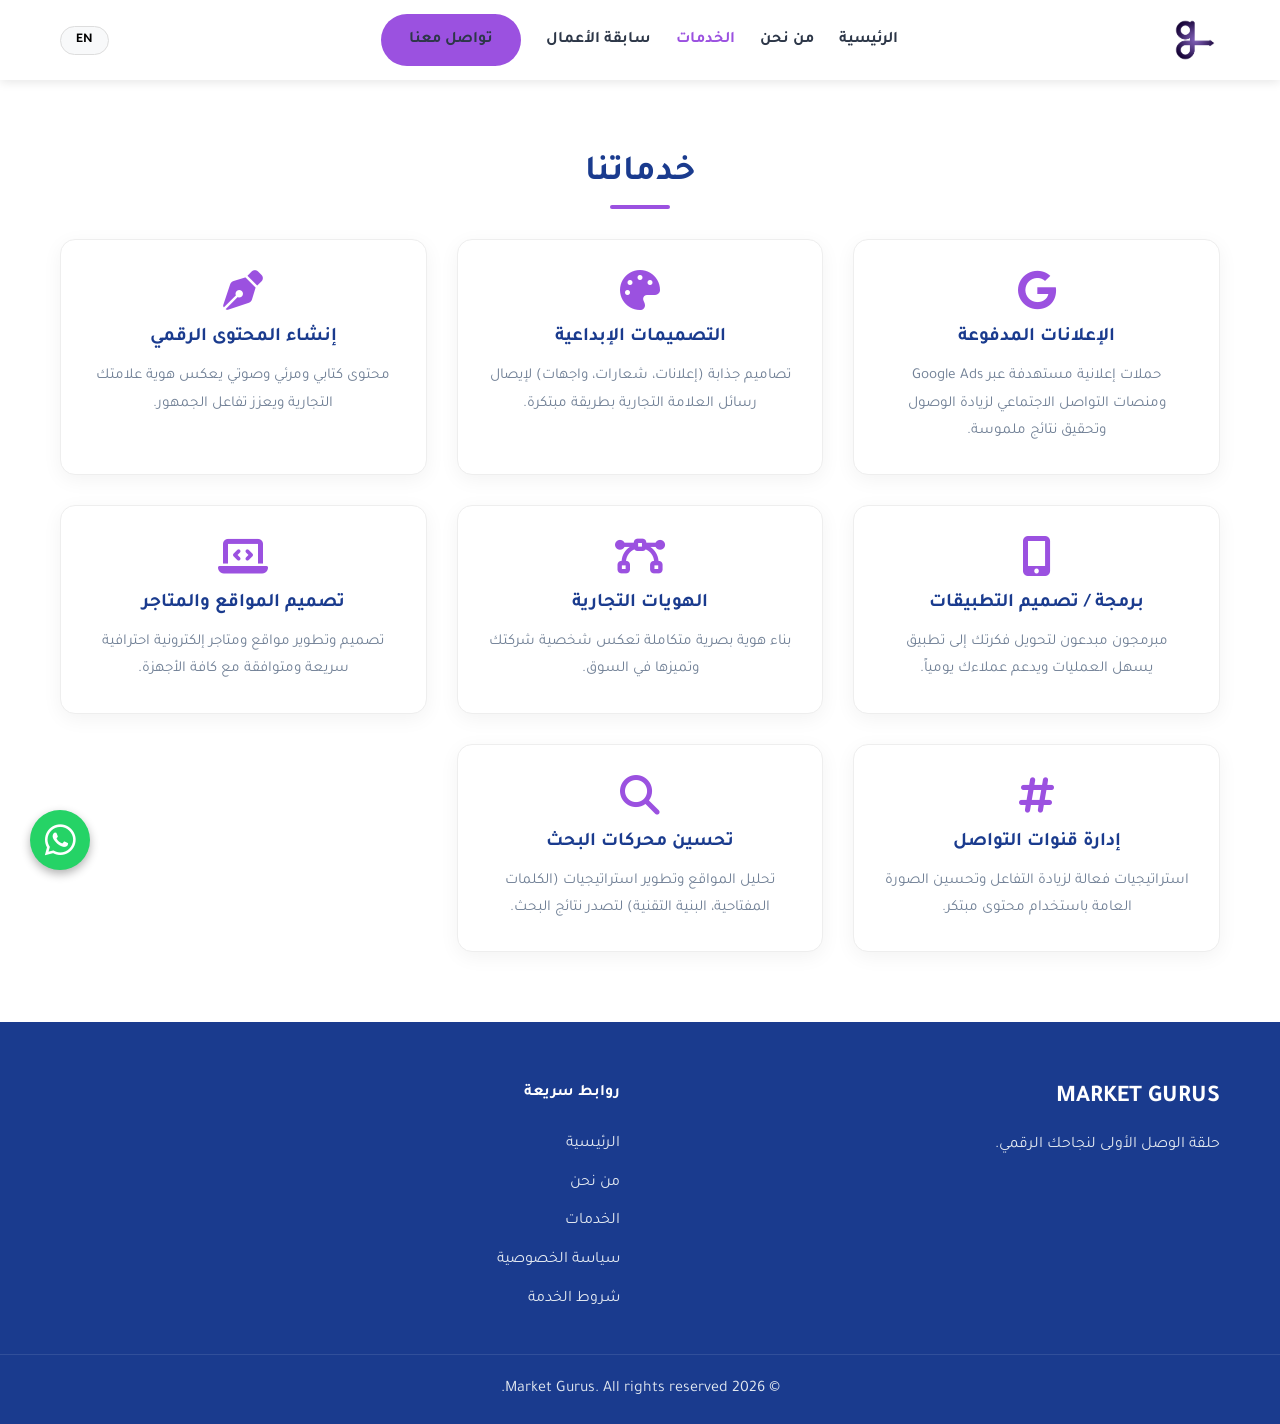
<file: services.html>
<!DOCTYPE html>
<html lang="ar" dir="rtl">
<head>
    <meta charset="UTF-8">
    <meta name="viewport" content="width=device-width, initial-scale=1.0">
    <title>الخدمات | Services - Market Gurus</title>
    <link href="https://fonts.googleapis.com/css2?family=Poppins:wght@300;400;600;700&family=Tajawal:wght@400;500;700&display=swap" rel="stylesheet">
    <link rel="stylesheet" href="https://cdnjs.cloudflare.com/ajax/libs/font-awesome/6.4.0/css/all.min.css">
    <link rel="stylesheet" href="assets/css/style.css">
</head>
<body>
    <!-- Header (نفس الكود السابق) -->
    <header class="header">
        <div class="container nav-container">
<a href="index.html" class="logo">
    <img src="assets/images/logo.png" alt="Market Gurus Logo" style="height: 50px; width: auto; object-fit: contain;">
</a>            <nav class="nav-links">
                <a href="index.html" data-ar="الرئيسية" data-en="Home">الرئيسية</a>
                <a href="about.html" data-ar="من نحن" data-en="About">من نحن</a>
                <a href="services.html" data-ar="الخدمات" data-en="Services">الخدمات</a>
                <a href="portfolio.html" data-ar="سابقة الأعمال" data-en="Portfolio">سابقة الأعمال</a>
                <a href="contact.html" class="btn-primary" data-ar="تواصل معنا" data-en="Contact Us">تواصل معنا</a>
            </nav>
            <div class="header-actions">
                <button id="lang-toggle" class="lang-btn">EN</button>
                <div class="mobile-menu-btn"><i class="fas fa-bars"></i></div>
            </div>
        </div>
    </header>

    <section class="section">
        <div class="container">
            <h1 class="section-title" data-ar="خدماتنا" data-en="Our Services">خدماتنا</h1>
            <div class="grid-3" style="margin-top: 40px;">
                
                <div class="service-card">
                    <i class="fab fa-google"></i>
                    <h3 data-ar="الإعلانات المدفوعة" data-en="Paid Ads">الإعلانات المدفوعة</h3>
                    <p data-ar="حملات إعلانية مستهدفة عبر Google Ads ومنصات التواصل الاجتماعي لزيادة الوصول وتحقيق نتائج ملموسة." data-en="Targeted ad campaigns via Google Ads and social media to increase reach and achieve tangible results.">حملات إعلانية مستهدفة عبر Google Ads ومنصات التواصل الاجتماعي لزيادة الوصول وتحقيق نتائج ملموسة.</p>
                </div>

                <div class="service-card">
                    <i class="fas fa-palette"></i>
                    <h3 data-ar="التصميمات الإبداعية" data-en="Creative Design">التصميمات الإبداعية</h3>
                    <p data-ar="تصاميم جذابة (إعلانات، شعارات، واجهات) لإيصال رسائل العلامة التجارية بطريقة مبتكرة." data-en="Attractive designs (ads, logos, UI) to deliver brand messages in an innovative way.">تصاميم جذابة (إعلانات، شعارات، واجهات) لإيصال رسائل العلامة التجارية بطريقة مبتكرة.</p>
                </div>

                <div class="service-card">
                    <i class="fas fa-pen-nib"></i>
                    <h3 data-ar="إنشاء المحتوى الرقمي" data-en="Digital Content">إنشاء المحتوى الرقمي</h3>
                    <p data-ar="محتوى كتابي ومرئي وصوتي يعكس هوية علامتك التجارية ويعزز تفاعل الجمهور." data-en="Written, visual, and audio content reflecting your brand identity and enhancing audience engagement.">محتوى كتابي ومرئي وصوتي يعكس هوية علامتك التجارية ويعزز تفاعل الجمهور.</p>
                </div>

                <div class="service-card">
                    <i class="fas fa-mobile-alt"></i>
                    <h3 data-ar="برمجة / تصميم التطبيقات" data-en="App Development">برمجة / تصميم التطبيقات</h3>
                    <p data-ar="مبرمجون مبدعون لتحويل فكرتك إلى تطبيق يسهل العمليات ويدعم عملاءك يومياً." data-en="Creative developers to turn your idea into an app that facilitates operations and supports your clients daily.">مبرمجون مبدعون لتحويل فكرتك إلى تطبيق يسهل العمليات ويدعم عملاءك يومياً.</p>
                </div>

                <div class="service-card">
                    <i class="fas fa-bezier-curve"></i>
                    <h3 data-ar="الهويات التجارية" data-en="Brand Identity">الهويات التجارية</h3>
                    <p data-ar="بناء هوية بصرية متكاملة تعكس شخصية شركتك وتميزها في السوق." data-en="Building an integrated visual identity that reflects your company's personality and distinguishes it in the market.">بناء هوية بصرية متكاملة تعكس شخصية شركتك وتميزها في السوق.</p>
                </div>

                <div class="service-card">
                    <i class="fas fa-laptop-code"></i>
                    <h3 data-ar="تصميم المواقع والمتاجر" data-en="Web & Store Design">تصميم المواقع والمتاجر</h3>
                    <p data-ar="تصميم وتطوير مواقع ومتاجر إلكترونية احترافية سريعة ومتوافقة مع كافة الأجهزة." data-en="Designing and developing professional, fast, and responsive websites and e-commerce stores.">تصميم وتطوير مواقع ومتاجر إلكترونية احترافية سريعة ومتوافقة مع كافة الأجهزة.</p>
                </div>

                <div class="service-card">
                    <i class="fas fa-hashtag"></i>
                    <h3 data-ar="إدارة قنوات التواصل" data-en="Social Media Management">إدارة قنوات التواصل</h3>
                    <p data-ar="استراتيجيات فعالة لزيادة التفاعل وتحسين الصورة العامة باستخدام محتوى مبتكر." data-en="Effective strategies to increase engagement and improve public image using innovative content.">استراتيجيات فعالة لزيادة التفاعل وتحسين الصورة العامة باستخدام محتوى مبتكر.</p>
                </div>

                <div class="service-card">
                    <i class="fas fa-search"></i>
                    <h3 data-ar="تحسين محركات البحث" data-en="SEO">تحسين محركات البحث</h3>
                    <p data-ar="تحليل المواقع وتطوير استراتيجيات (الكلمات المفتاحية، البنية التقنية) لتصدر نتائج البحث." data-en="Website analysis and strategy development (keywords, technical structure) to rank higher in search results.">تحليل المواقع وتطوير استراتيجيات (الكلمات المفتاحية، البنية التقنية) لتصدر نتائج البحث.</p>
                </div>

            </div>
        </div>
    </section>

    <!-- Footer (نفس الكود السابق) -->
    <footer class="footer">
        <div class="container footer-content">
            <div class="footer-logo"><h2>MARKET GURUS</h2><p data-ar="حلقة الوصل الأولى لنجاحك الرقمي." data-en="Your first link to digital success.">حلقة الوصل الأولى لنجاحك الرقمي.</p></div>
            <div class="footer-links">
                <h4 data-ar="روابط سريعة" data-en="Quick Links">روابط سريعة</h4>
                <a href="index.html" data-ar="الرئيسية" data-en="Home">الرئيسية</a>
                <a href="about.html" data-ar="من نحن" data-en="About Us">من نحن</a>
                <a href="services.html" data-ar="الخدمات" data-en="Services">الخدمات</a>
                <a href="privacy.html" data-ar="سياسة الخصوصية" data-en="Privacy Policy">سياسة الخصوصية</a>
                <a href="terms.html" data-ar="شروط الخدمة" data-en="Terms of Service">شروط الخدمة</a>
            </div>
        </div>
        <div class="footer-bottom"><p>&copy; 2026 Market Gurus. All rights reserved.</p></div>
    </footer>
    <script src="assets/js/main.js"></script>
</body>
</html>
</file>
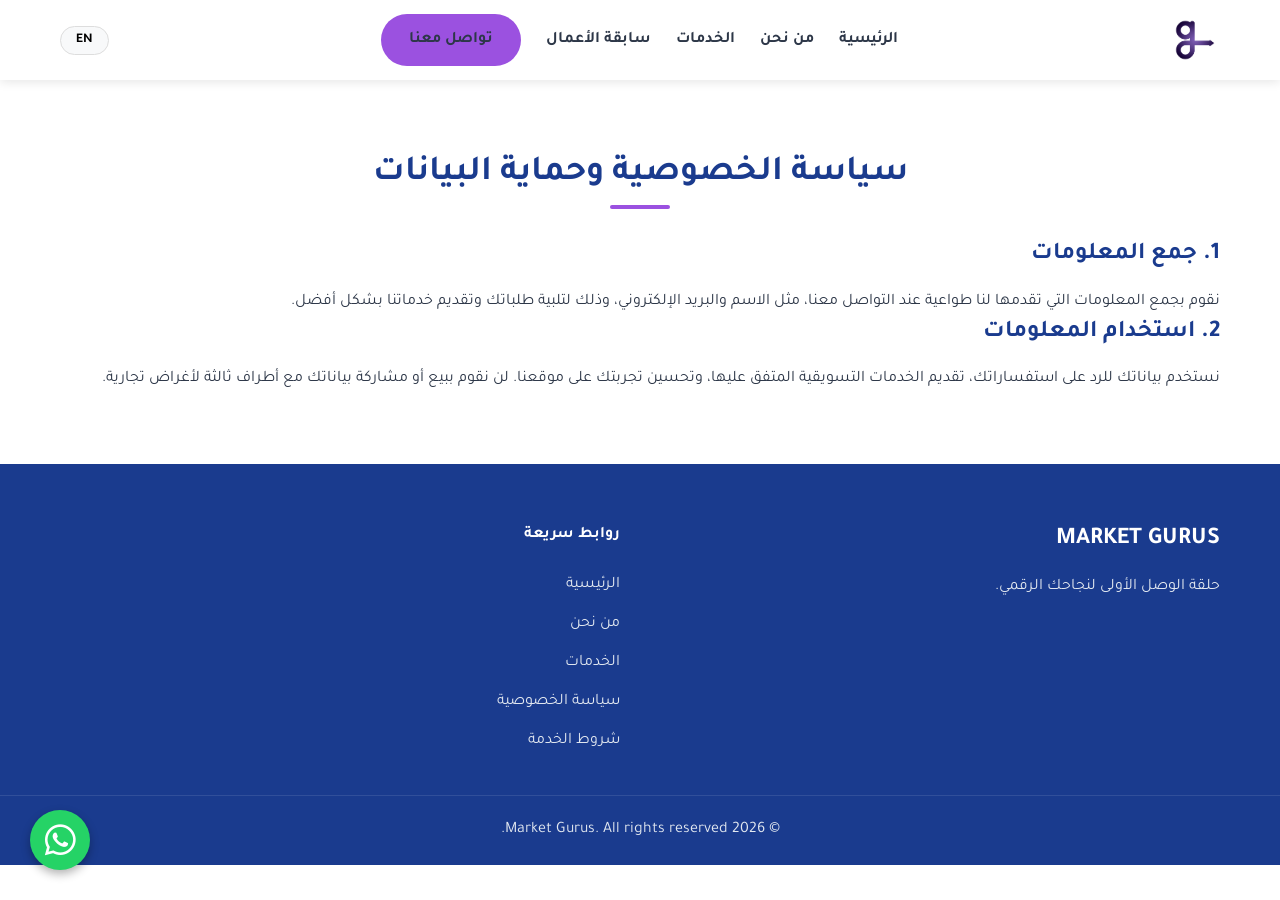
<file: terms.html>
<!DOCTYPE html>
<html lang="ar" dir="rtl">
<head>
    <meta charset="UTF-8">
    <meta name="viewport" content="width=device-width, initial-scale=1.0">
    <title>شروط الخدمة | Marketing Terms - Market Gurus</title>
    <link href="https://fonts.googleapis.com/css2?family=Poppins:wght@300;400;600;700&family=Tajawal:wght@400;500;700&display=swap" rel="stylesheet">
    <link rel="stylesheet" href="https://cdnjs.cloudflare.com/ajax/libs/font-awesome/6.4.0/css/all.min.css">
    <link rel="stylesheet" href="assets/css/style.css">
</head>
<body>
    <!-- Header -->
    <header class="header">
        <div class="container nav-container">
<a href="index.html" class="logo">
    <img src="assets/images/logo.png" alt="Market Gurus Logo" style="height: 50px; width: auto; object-fit: contain;">
</a>            <nav class="nav-links">
                <a href="index.html" data-ar="الرئيسية" data-en="Home">الرئيسية</a>
                <a href="about.html" data-ar="من نحن" data-en="About">من نحن</a>
                <a href="services.html" data-ar="الخدمات" data-en="Services">الخدمات</a>
                <a href="portfolio.html" data-ar="سابقة الأعمال" data-en="Portfolio">سابقة الأعمال</a>
                <a href="contact.html" class="btn-primary" data-ar="تواصل معنا" data-en="Contact Us">تواصل معنا</a>
            </nav>
            <div class="header-actions">
                <button id="lang-toggle" class="lang-btn">EN</button>
                <div class="mobile-menu-btn"><i class="fas fa-bars"></i></div>
            </div>
        </div>
    </header>

    <section class="section">
        <div class="container legal-content">
            <h1 class="section-title" data-ar="سياسة الخصوصية وحماية البيانات" data-en="Privacy & Data Protection Policy">سياسة الخصوصية وحماية البيانات</h1>
            
            <h2 data-ar="1. جمع المعلومات" data-en="1. Information Collection">1. جمع المعلومات</h2>
            <p data-ar="نقوم بجمع المعلومات التي تقدمها لنا طواعية عند التواصل معنا، مثل الاسم والبريد الإلكتروني، وذلك لتلبية طلباتك وتقديم خدماتنا بشكل أفضل." data-en="We collect information you voluntarily provide to us when contacting us, such as name and email, to fulfill your requests and provide our services better.">نقوم بجمع المعلومات التي تقدمها لنا طواعية عند التواصل معنا، مثل الاسم والبريد الإلكتروني، وذلك لتلبية طلباتك وتقديم خدماتنا بشكل أفضل.</p>

            <h2 data-ar="2. استخدام المعلومات" data-en="2. Use of Information">2. استخدام المعلومات</h2>
            <p data-ar="نستخدم بياناتك للرد على استفساراتك، تقديم الخدمات التسويقية المتفق عليها، وتحسين تجربتك على موقعنا. لن نقوم ببيع أو مشاركة بياناتك مع أطراف ثالثة لأغراض تجارية." data-en="We use your data to respond to your inquiries, provide agreed-upon marketing services, and improve your experience on our site. We will not sell or share your data with third parties for commercial purposes.">نستخدم بياناتك للرد على استفساراتك، تقديم الخدمات التسويقية المتفق عليها، وتحسين تجربتك على موقعنا. لن نقوم ببيع أو مشاركة بياناتك مع أطراف ثالثة لأغراض تجارية.</p>
        </div>
    </section>

    <!-- Footer -->
    <footer class="footer">
        <div class="container footer-content">
            <div class="footer-logo"><h2>MARKET GURUS</h2><p data-ar="حلقة الوصل الأولى لنجاحك الرقمي." data-en="Your first link to digital success.">حلقة الوصل الأولى لنجاحك الرقمي.</p></div>
            <div class="footer-links">
                <h4 data-ar="روابط سريعة" data-en="Quick Links">روابط سريعة</h4>
                <a href="index.html" data-ar="الرئيسية" data-en="Home">الرئيسية</a>
                <a href="about.html" data-ar="من نحن" data-en="About Us">من نحن</a>
                <a href="services.html" data-ar="الخدمات" data-en="Services">الخدمات</a>
                <a href="privacy.html" data-ar="سياسة الخصوصية" data-en="Privacy Policy">سياسة الخصوصية</a>
                <a href="terms.html" data-ar="شروط الخدمة" data-en="Terms of Service">شروط الخدمة</a>
            </div>
        </div>
        <div class="footer-bottom"><p>&copy; 2026 Market Gurus. All rights reserved.</p></div>
    </footer>
    <script src="assets/js/main.js"></script>
</body>
</html>
</file>
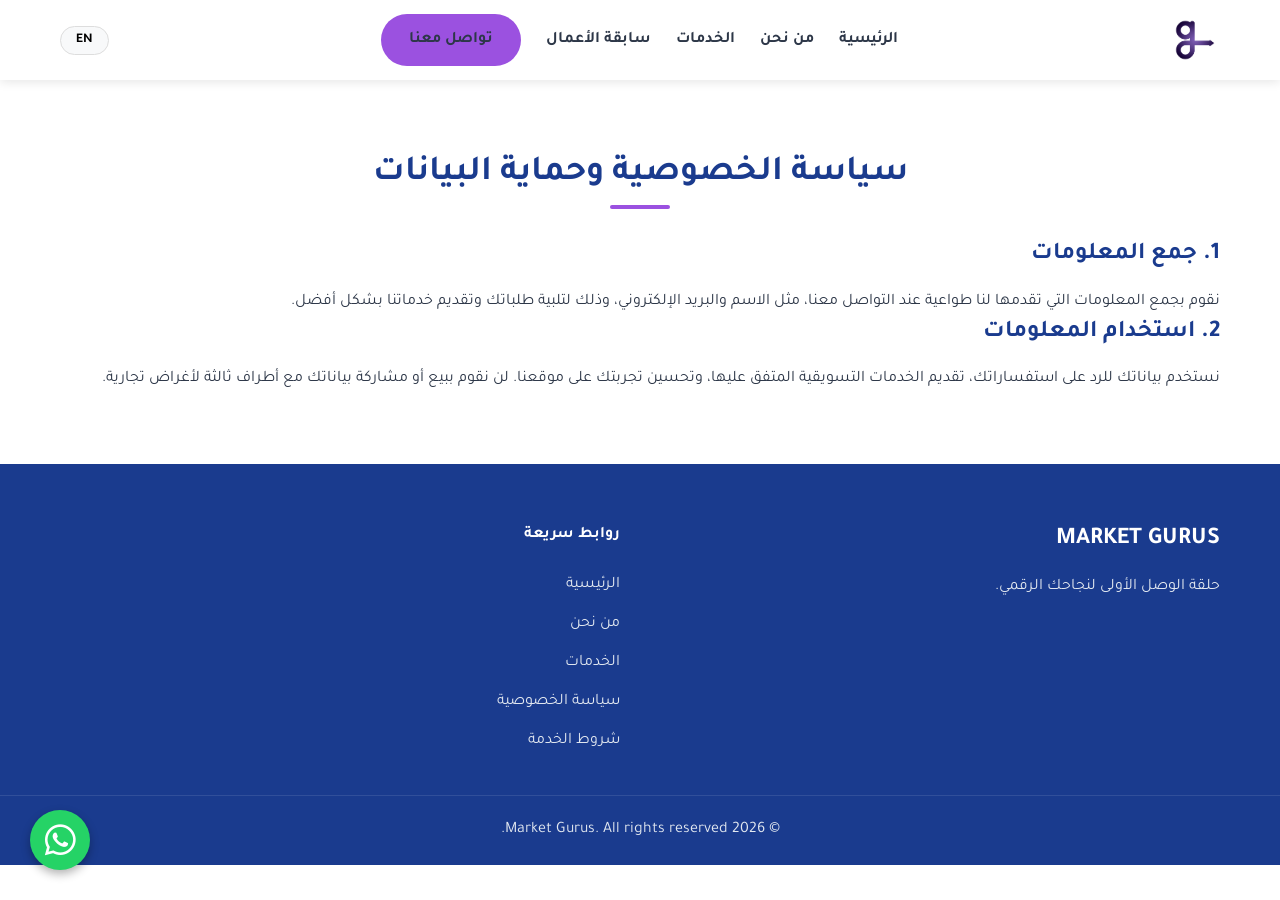
<file: usage.html>
<!DOCTYPE html>
<html lang="ar" dir="rtl">
<head>
    <meta charset="UTF-8">
    <meta name="viewport" content="width=device-width, initial-scale=1.0">
    <title>سياسة الإستخدام | Usage Policy - Market Gurus</title>
    <link href="https://fonts.googleapis.com/css2?family=Poppins:wght@300;400;600;700&family=Tajawal:wght@400;500;700&display=swap" rel="stylesheet">
    <link rel="stylesheet" href="https://cdnjs.cloudflare.com/ajax/libs/font-awesome/6.4.0/css/all.min.css">
    <link rel="stylesheet" href="assets/css/style.css">
</head>
<body>
    <!-- Header -->
    <header class="header">
        <div class="container nav-container">
<a href="index.html" class="logo">
    <img src="assets/images/logo.png" alt="Market Gurus Logo" style="height: 50px; width: auto; object-fit: contain;">
</a>            <nav class="nav-links">
                <a href="index.html" data-ar="الرئيسية" data-en="Home">الرئيسية</a>
                <a href="about.html" data-ar="من نحن" data-en="About">من نحن</a>
                <a href="services.html" data-ar="الخدمات" data-en="Services">الخدمات</a>
                <a href="portfolio.html" data-ar="سابقة الأعمال" data-en="Portfolio">سابقة الأعمال</a>
                <a href="contact.html" class="btn-primary" data-ar="تواصل معنا" data-en="Contact Us">تواصل معنا</a>
            </nav>
            <div class="header-actions">
                <button id="lang-toggle" class="lang-btn">EN</button>
                <div class="mobile-menu-btn"><i class="fas fa-bars"></i></div>
            </div>
        </div>
    </header>

    <section class="section">
        <div class="container legal-content">
            <h1 class="section-title" data-ar="سياسة الخصوصية وحماية البيانات" data-en="Privacy & Data Protection Policy">سياسة الخصوصية وحماية البيانات</h1>
            
            <h2 data-ar="1. جمع المعلومات" data-en="1. Information Collection">1. جمع المعلومات</h2>
            <p data-ar="نقوم بجمع المعلومات التي تقدمها لنا طواعية عند التواصل معنا، مثل الاسم والبريد الإلكتروني، وذلك لتلبية طلباتك وتقديم خدماتنا بشكل أفضل." data-en="We collect information you voluntarily provide to us when contacting us, such as name and email, to fulfill your requests and provide our services better.">نقوم بجمع المعلومات التي تقدمها لنا طواعية عند التواصل معنا، مثل الاسم والبريد الإلكتروني، وذلك لتلبية طلباتك وتقديم خدماتنا بشكل أفضل.</p>

            <h2 data-ar="2. استخدام المعلومات" data-en="2. Use of Information">2. استخدام المعلومات</h2>
            <p data-ar="نستخدم بياناتك للرد على استفساراتك، تقديم الخدمات التسويقية المتفق عليها، وتحسين تجربتك على موقعنا. لن نقوم ببيع أو مشاركة بياناتك مع أطراف ثالثة لأغراض تجارية." data-en="We use your data to respond to your inquiries, provide agreed-upon marketing services, and improve your experience on our site. We will not sell or share your data with third parties for commercial purposes.">نستخدم بياناتك للرد على استفساراتك، تقديم الخدمات التسويقية المتفق عليها، وتحسين تجربتك على موقعنا. لن نقوم ببيع أو مشاركة بياناتك مع أطراف ثالثة لأغراض تجارية.</p>
        </div>
    </section>

    <!-- Footer -->
    <footer class="footer">
        <div class="container footer-content">
            <div class="footer-logo"><h2>MARKET GURUS</h2><p data-ar="حلقة الوصل الأولى لنجاحك الرقمي." data-en="Your first link to digital success.">حلقة الوصل الأولى لنجاحك الرقمي.</p></div>
            <div class="footer-links">
                <h4 data-ar="روابط سريعة" data-en="Quick Links">روابط سريعة</h4>
                <a href="index.html" data-ar="الرئيسية" data-en="Home">الرئيسية</a>
                <a href="about.html" data-ar="من نحن" data-en="About Us">من نحن</a>
                <a href="services.html" data-ar="الخدمات" data-en="Services">الخدمات</a>
                <a href="privacy.html" data-ar="سياسة الخصوصية" data-en="Privacy Policy">سياسة الخصوصية</a>
                <a href="terms.html" data-ar="شروط الخدمة" data-en="Terms of Service">شروط الخدمة</a>
            </div>
        </div>
        <div class="footer-bottom"><p>&copy; 2026 Market Gurus. All rights reserved.</p></div>
    </footer>
    <script src="assets/js/main.js"></script>
</body>
</html>
</file>
<file: assets/css/style.css>
/* =========================================
   إعدادات المتغيرات الأساسية (ألوان الهوية)
   ========================================= */
:root {
    --primary-color: #1A3B8E; /* الأزرق الملكي */
    --secondary-color: #9B51E0; /* البنفسجي */
    
    /* ألوان النصوص عالية التباين */
    --text-dark: #2D3748; 
    --text-light: #718096; 
    --text-on-dark: #FFFFFF; 
    --text-on-dark-muted: #E2E8F0; 
    
    /* ألوان الخلفيات */
    --bg-light: #F8F9FA;
    --white: #FFFFFF;
    
    /* الخطوط */
    --font-ar: 'Tajawal', sans-serif;
    --font-en: 'Poppins', sans-serif;
}

/* =========================================
   إعدادات عامة
   ========================================= */
* { 
    margin: 0; 
    padding: 0; 
    box-sizing: border-box; 
}

body {
    font-family: var(--font-ar);
    color: var(--text-dark);
    background-color: var(--white);
    line-height: 1.8;
    font-size: 16px;
}

body[dir="ltr"] { 
    font-family: var(--font-en); 
}

.container { 
    max-width: 1200px; 
    margin: 0 auto; 
    padding: 0 20px; 
}

a { 
    text-decoration: none; 
    color: inherit; 
}

ul { 
    list-style: none; 
}

h1, h2, h3, h4 {
    color: var(--primary-color);
    margin-bottom: 15px;
    font-weight: 700;
    line-height: 1.4;
}

/* =========================================
   الأزرار
   ========================================= */
.btn-primary, .btn-secondary {
    display: inline-block;
    padding: 12px 28px;
    border-radius: 50px;
    font-weight: 700;
    text-align: center;
    cursor: pointer;
    border: none;
}
.btn-primary { background: var(--secondary-color); color: var(--white); }
.btn-primary:hover { background: #8341c4; }
.btn-secondary { background: transparent; color: var(--primary-color); border: 2px solid var(--primary-color); }
.btn-secondary:hover { background: var(--primary-color); color: var(--white); }

/* =========================================
   شريط التنقل (Header)
   ========================================= */
.header {
    background: var(--white);
    box-shadow: 0 2px 10px rgba(0,0,0,0.1);
    position: sticky; 
    top: 0; 
    z-index: 1000;
}
.nav-container { 
    display: flex; 
    justify-content: space-between; 
    align-items: center; 
    height: 80px; 
}

/* تنسيق اللوجو */
.logo { display: flex; align-items: center; }
.logo img { 
    height: 60px; /* حجم اللوجو */
    width: auto; 
    max-width: 200px;
    object-fit: contain;
}

.nav-links { display: flex; gap: 25px; align-items: center; }
.nav-links a { font-weight: 600; color: var(--text-dark); }
.nav-links a:hover { color: var(--secondary-color); }
.nav-links a.active { color: var(--secondary-color); }

.header-actions { display: flex; align-items: center; gap: 15px; }
.lang-btn { background: var(--bg-light); border: 1px solid #ddd; padding: 5px 15px; border-radius: 20px; cursor: pointer; font-weight: 600; font-family: inherit; }
.mobile-menu-btn { display: none; font-size: 1.5rem; cursor: pointer; background: none; border: none; }

/* =========================================
   أقسام الموقع (Sections)
   ========================================= */
.section { padding: 70px 0; }
.bg-light { background: var(--bg-light); }
.section-title { text-align: center; font-size: 2.2rem; margin-bottom: 40px; position: relative; }
.section-title::after { content: ''; width: 60px; height: 4px; background: var(--secondary-color); position: absolute; bottom: -10px; left: 50%; transform: translateX(-50%); border-radius: 2px; }
.section-desc { max-width: 800px; margin: 0 auto 30px; text-align: center; font-size: 1.1rem; color: var(--text-light); }
.text-center { text-align: center; }

/* =========================================
   البانر الرئيسي (Hero)
   ========================================= */
.hero {
    background: linear-gradient(135deg, var(--primary-color) 0%, var(--secondary-color) 100%);
    padding: 100px 0;
    text-align: center;
}
.hero h1 { color: var(--text-on-dark); font-size: 3rem; margin-bottom: 20px; }
.hero p { color: var(--text-on-dark-muted); font-size: 1.2rem; margin-bottom: 30px; }
.hero-buttons { display: flex; gap: 15px; justify-content: center; }
.hero .btn-secondary { border-color: var(--white); color: var(--white); }
.hero .btn-secondary:hover { background: var(--white); color: var(--primary-color); }

/* =========================================
   الشبكات (Grids)
   ========================================= */
.grid-3 { display: grid; grid-template-columns: repeat(3, 1fr); gap: 30px; }
.grid-4 { display: grid; grid-template-columns: repeat(4, 1fr); gap: 20px; }

.card, .service-card { 
    background: var(--white); 
    padding: 30px; 
    border-radius: 15px; 
    box-shadow: 0 5px 20px rgba(0,0,0,0.05); 
    text-align: center; 
    border: 1px solid #eee;
}
.card i, .service-card i { font-size: 2.5rem; color: var(--secondary-color); margin-bottom: 15px; }
.card h3, .service-card h3 { font-size: 1.2rem; margin-bottom: 10px; }
.card p, .service-card p { color: var(--text-light); font-size: 0.95rem; }

/* =========================================
   نموذج التواصل (Contact Form)
   ========================================= */
.contact-form { max-width: 600px; margin: 0 auto; background: var(--white); padding: 40px; border-radius: 15px; box-shadow: 0 5px 20px rgba(0,0,0,0.05); }
.form-group { margin-bottom: 20px; }
.form-group label { display: block; margin-bottom: 8px; font-weight: 600; color: var(--primary-color); }
.form-group input, .form-group textarea { width: 100%; padding: 12px 15px; border: 1px solid #ccc; border-radius: 8px; font-family: inherit; }
.form-group input:focus, .form-group textarea:focus { border-color: var(--secondary-color); outline: none; }
.form-group textarea { height: 150px; resize: vertical; }

/* =========================================
   التذييل (Footer)
   ========================================= */
.footer { background: var(--primary-color); padding: 60px 0 20px; }
.footer-content { display: grid; grid-template-columns: 1fr 1fr; gap: 40px; margin-bottom: 40px; }
.footer-logo h2 { color: var(--text-on-dark); }
.footer-logo p { color: var(--text-on-dark-muted); }
.footer-links { display: flex; flex-direction: column; gap: 10px; }
.footer-links h4 { color: var(--text-on-dark); }
.footer-links a { color: var(--text-on-dark-muted); }
.footer-links a:hover { color: var(--secondary-color); }
.footer-bottom { text-align: center; border-top: 1px solid rgba(255,255,255,0.1); padding-top: 20px; color: var(--text-on-dark-muted); }

/* =========================================
   زر الواتساب العائم
   ========================================= */
.whatsapp-float {
    position: fixed;
    width: 60px;
    height: 60px;
    bottom: 30px;
    right: 30px;
    background-color: #25d366;
    color: #FFF !important;
    border-radius: 50px;
    text-align: center;
    font-size: 35px;
    box-shadow: 0 4px 10px rgba(0,0,0,0.3);
    z-index: 9999;
    display: flex;
    align-items: center;
    justify-content: center;
}
[dir="rtl"] .whatsapp-float { right: auto; left: 30px; }
.whatsapp-float:hover { background-color: #128C7E; }

/* =========================================
   التجاوب مع الهواتف (Media Queries)
   ========================================= */
@media (max-width: 768px) {
    .nav-links { 
        display: none; 
        flex-direction: column; 
        position: absolute; 
        top: 80px; 
        left: 0; 
        width: 100%; 
        background: var(--white); 
        padding: 20px; 
        box-shadow: 0 5px 10px rgba(0,0,0,0.1); 
    }
    .nav-links.show { display: flex; }
    .nav-links a { padding: 10px 0; border-bottom: 1px solid #eee; width: 100%; text-align: center; }
    .mobile-menu-btn { display: block; }
    
    .hero h1 { font-size: 2rem; }
    .grid-3, .grid-4 { grid-template-columns: 1fr; }
    .footer-content { grid-template-columns: 1fr; text-align: center; }
}
</file>
